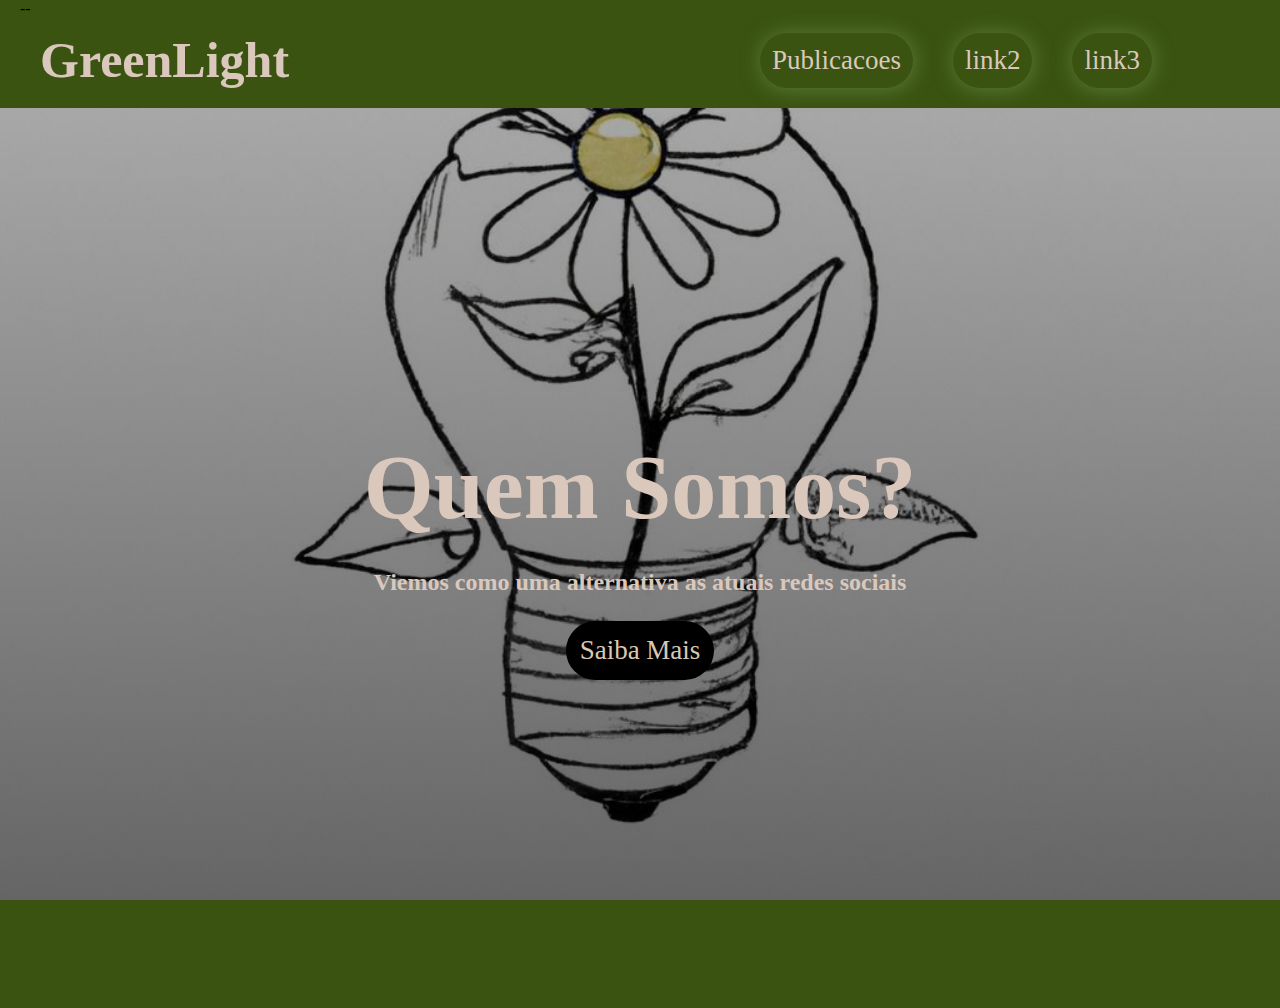
<file: index.html>
<!DOCTYPE html>
<html lang="pt-BR">
<head>
    <meta charset="UTF-8">
    <meta name="viewport" content="width=device-width, initial-scale=1.0">
    <title>GreenLight-page-menu</title>
    <link rel="stylesheet" href="./css/base.css">
    <link rel="stylesheet" href="./css/headers.css">
    <link rel="stylesheet" href="./css/btn.css">
    <link rel="stylesheet" href="./css/hero.css">
</head>
<body>

    <div class="container1">--
        <header class="header-page">
            <h2>GreenLight</h2>
                <nav class="header-menu">
                    <ul>
                        <a href="" class="btn">Publicacoes</a>
                        <a href="" class="btn">link2</a>
                        <a href="" class="btn">link3</a>
                    </ul>
                </nav>
        </header>
    </div>
        <div class="container2 bg-image">
            <div class="hero">
                <h1>Quem Somos?</h1>
                <h3>Viemos como uma alternativa as atuais redes sociais</h3>
                <a href="" class="btn2">Saiba Mais</a>
            </div>
        </div>








    

</body>
</html>
</file>
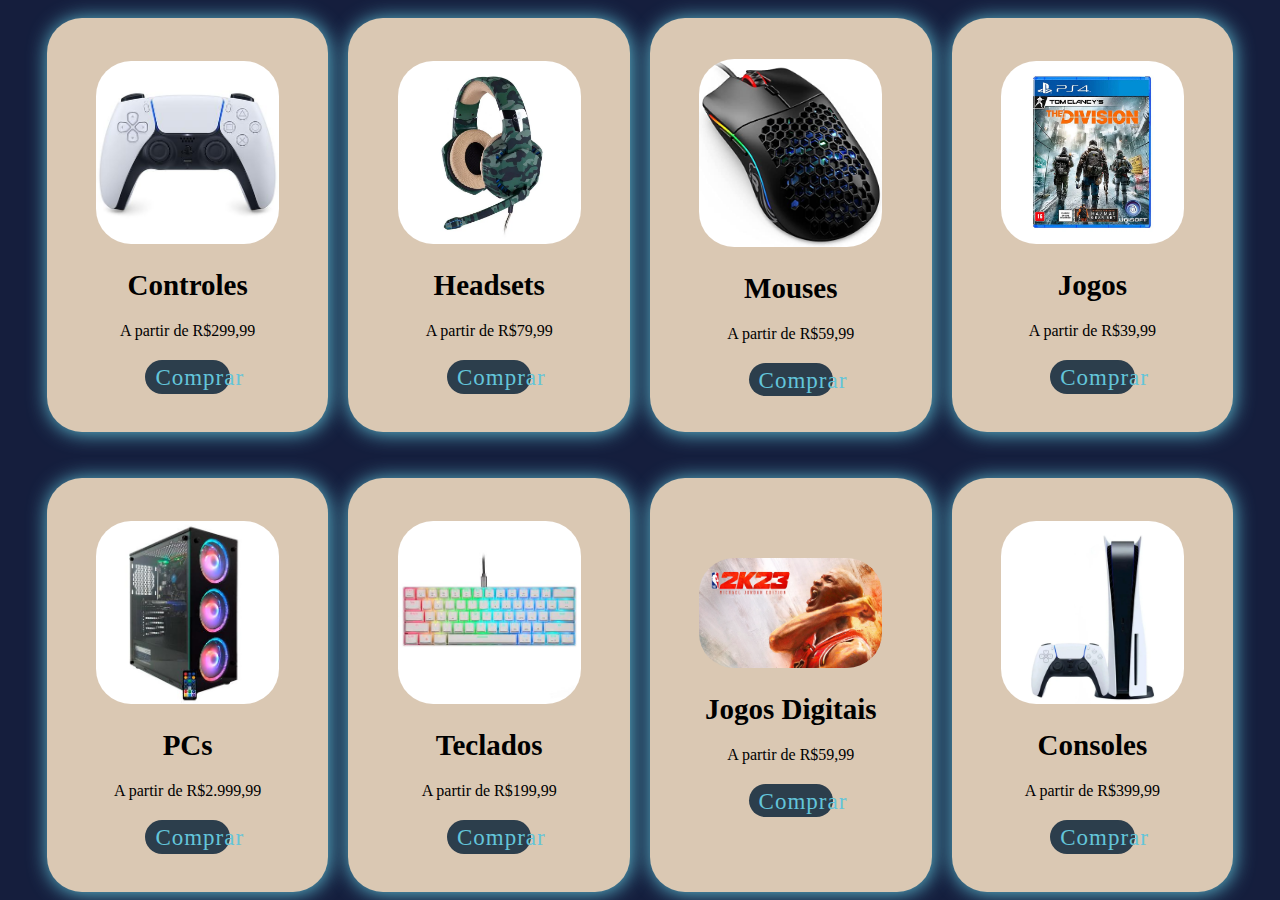
<file: produtos/index.html>
<!DOCTYPE html>
<html lang="pt-BR">
<head>
    <meta charset="UTF-8">
    <meta name="viewport" content="width=device-width, initial-scale=1.0">
    <title>Proutos-Gamer Boys</title>

    <link rel="stylesheet" href="./styles.css">
    <link rel="stylesheet" href="./cards.css">
    <link rel="stylesheet" href="./btn.css">

</head>
<body>
    <div class="container1">
        <div class="card-item">
            <img src="./imagens/controle-sem-fio-ps5-dualsense_1598897393_g.jpg" alt="">
            <h3>Controles</h3>
            <p>A partir de R$299,99</p>
            <a href="" class="button">Comprar</a>
        </div>
        <div class="card-item">
            <img src="./imagens/62000019._2.webp" alt="">
            <h3>Headsets</h3>
            <p>A partir de R$79,99</p>
            <a href="" class="button">Comprar</a>
        </div>
        <div class="card-item">
            <img src="./imagens/71SmrOjHDFL._AC_SX466_.jpg" alt="">
            <h3>Mouses</h3>
            <p>A partir de R$59,99</p>
            <a href="" class="button">Comprar</a>
        </div>
        <div class="card-item">
            <img src="./imagens/b0fc35fcb1.webp" alt="">
            <h3>Jogos</h3>
            <p>A partir de R$39,99</p>
            <a href="" class="button">Comprar</a>
        </div>
        <div class="card-item">
            <img src="./imagens/pc-gamer-concordia-processador-core-i5-10400f-rgb-geforce-gtx1650-8gb-ssd-480gb-preto-32726_1661526159_g.jpg" alt="">
            <h3>PCs</h3>
            <p>A partir de R$2.999,99</p>
            <a href="" class="button">Comprar</a>
        </div>
        <div class="card-item">
            <img src="./imagens/teclado-mecanico-gamer-motospeed-ck61-rgb-switch-vermelho-vermelho-branco-fmstc0116bro_1629117654_g.jpg" alt="">
            <h3>Teclados</h3>
            <p>A partir de R$199,99</p>
            <a href="" class="button">Comprar</a>
        </div>
        <div class="card-item">
            <img src="./imagens/nba.webp" alt="">
            <h3>Jogos Digitais</h3>
            <p>A partir de R$59,99</p>
            <a href="" class="button">Comprar</a>
        </div>
        <div class="card-item">
            <img src="./imagens/console_playstation_5_sony_57_1_825aec89a3f5fc8022401ff2b22bfb80.webp" alt="">
            <h3>Consoles</h3>
            <p>A partir de R$399,99</p>
            <a href="" class="button">Comprar</a>
        </div>
    









    </div>
</body>
</html>
</file>
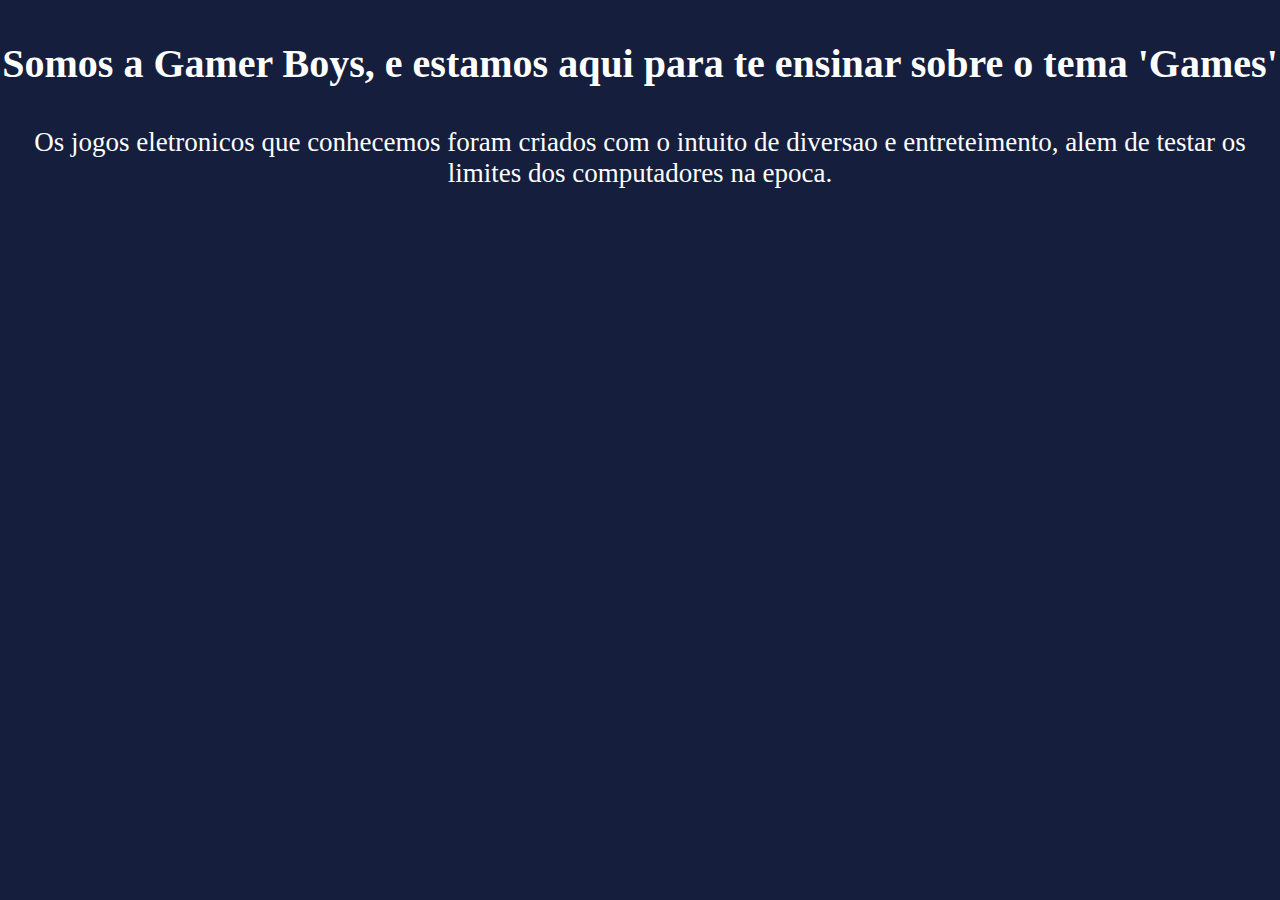
<file: sobre/index.html>
<!DOCTYPE html>
<html lang="pt-BR">
<head>
    <meta charset="UTF-8">
    <meta name="viewport" content="width=device-width, initial-scale=1.0">
    <title>Sobre-Gamer Boys</title>

    <link rel="stylesheet" href="./styles.css">
  
</head>
<body>
    <div class="container">
    <h1>Somos a Gamer Boys, e estamos aqui para te ensinar sobre o tema 'Games'</h1>
    <p>Os jogos eletronicos que conhecemos foram criados com o intuito de diversao e entreteimento, alem de testar os limites dos computadores na epoca.</p>



   
    </div> 
    <script src="script.js"></script> 
</body>
</html>
</file>
<file: css/base.css>
*{
    margin: 0;
    padding:0 ;
    box-sizing: border-box;
}
ul,ol{
    list-style: none;
}
body{
    background-color: #3a5311;
}

.container1{
    width: 100%;
    height: 12vh;
    background-color: #3a5311;
    padding: 0 20px;
}
.container2{
    width: 100%;
    height: 100vh;
    background-repeat: none;
    background-size: cover;
    background-position: 50%;
    background-attachment: fixed;
}
.bg-image{
    background-image: linear-gradient(rgba(0,0,0,0.3),rgba(0,0,0, 0.6)),
    url(../images/bb992dca-1731-42fd-a61f-22fb1840d933.jpg)
}
a{
    color: #DAC8B3;
    font-size: 3vmin;
    text-decoration: none;
}
h3{
    padding-top: 30px;
    font-size: 24px;
}
</file>
<file: css/headers.css>
.header-page{
    width: 90%;
    height: 100px;
    display:flex;
    align-items: center;
    justify-content: center;
    padding: 20px 20px;
    position: absolute;
    top: 10px;
    color: #dac8bc;
    
}
h2{
    margin-right: auto;
    font-size: 50px;
}
.header-menu ul{
    display: flex;
    gap: 40px;
}
.header-menu a{color: #dac8bc;}
a:hover{
    color: #607d3b !important;
}
</file>
<file: css/btn.css>
.btn{
    border: 2px transparent #000;
    box-shadow: 1px 1px 20px #607d3b;
    border-radius: 40px;
    background-color: transparent;
    padding: 12px;
}
.btn:hover{
    padding: 16px;
    box-shadow: 1px 1px 10px #607d3b;
    border: 2px solid #607d3b;
    transition: .5s;
}
.btn2{
    border: 2px solid #000;
    background-color: #000;
    padding: 12px;
    border-radius: 30px;
    margin-top: 25px;
}
.btn2:hover{
}
</file>
<file: css/hero.css>
.hero {
    width: 100%;
    height: 100vh;
    color: #dac8bc;
    text-align: center;
    display: flex;
    flex-direction: column;
    align-items: center;
    justify-content: center;
}
.hero h1{
    font-size: 10vmin;
}
.hero p{
    font-size: 18x;
    margin-bottom: 30px;
}
</file>
<file: produtos/styles.css>
*{
    padding: 0;
    margin: 0;
    box-sizing: border-box;
}
a{
    text-decoration: none;
}
body{
    background-color: #151e3d;
}
.container1{
    min-width: 100%;
    height: 100vh;
    display: flex;
    flex-wrap: wrap;
    align-items: center;
    justify-content: center;
    gap: 20px;
}
h3{
    font-size: 29px;
}
</file>
<file: produtos/cards.css>
.card-item{
    background-color:#DAC8B3;
    margin-top: 10px;
    width: 22%;
    text-align: center;
    height: 46vh;
    display: flex;
    flex-direction: column;
    align-items: center;
    justify-content: center;
    gap: 20px;
    box-shadow: 1px 1px 20px #63c5da;
    border-radius: 35px;
    transition: .5s;
}
.card-item img{
    width:65%;
    margin: 5px;
    border-radius: 35px;
}
</file>
<file: produtos/btn.css>
.button{
    width: 30%;
    background-color: #2c3e4c;
    height: 8%;
    border-radius: 20px;
    padding: 5px 10px;
    letter-spacing: 1px;
    font-size: 23px;
    text-align: center;
    color: #63c5da;
}
.button:hover{
    background-color: transparent;
    border: 2px solid #2c3e4c;
    color: #2c3e4c;
    padding: 4px 10px;
    border-radius: 100px;
    transform: scale(1.1);
    transition: .3s;
}
</file>
<file: sobre/styles.css>
*{
    padding: 0;
    margin:0;
    box-sizing: border-box;
}
body{
    background-color: #151e3d;
}
.container{
    width:100%;
    height:100vh;
    color:#fff;
    text-align: center;
    display: flex;
    flex-direction: column;
    align-items: center;
    padding-top: 40px;
}
p{
    padding-top: 40px;
    font-size: 27px;
}
h1{
    font-size: 40px;
}
</file>
